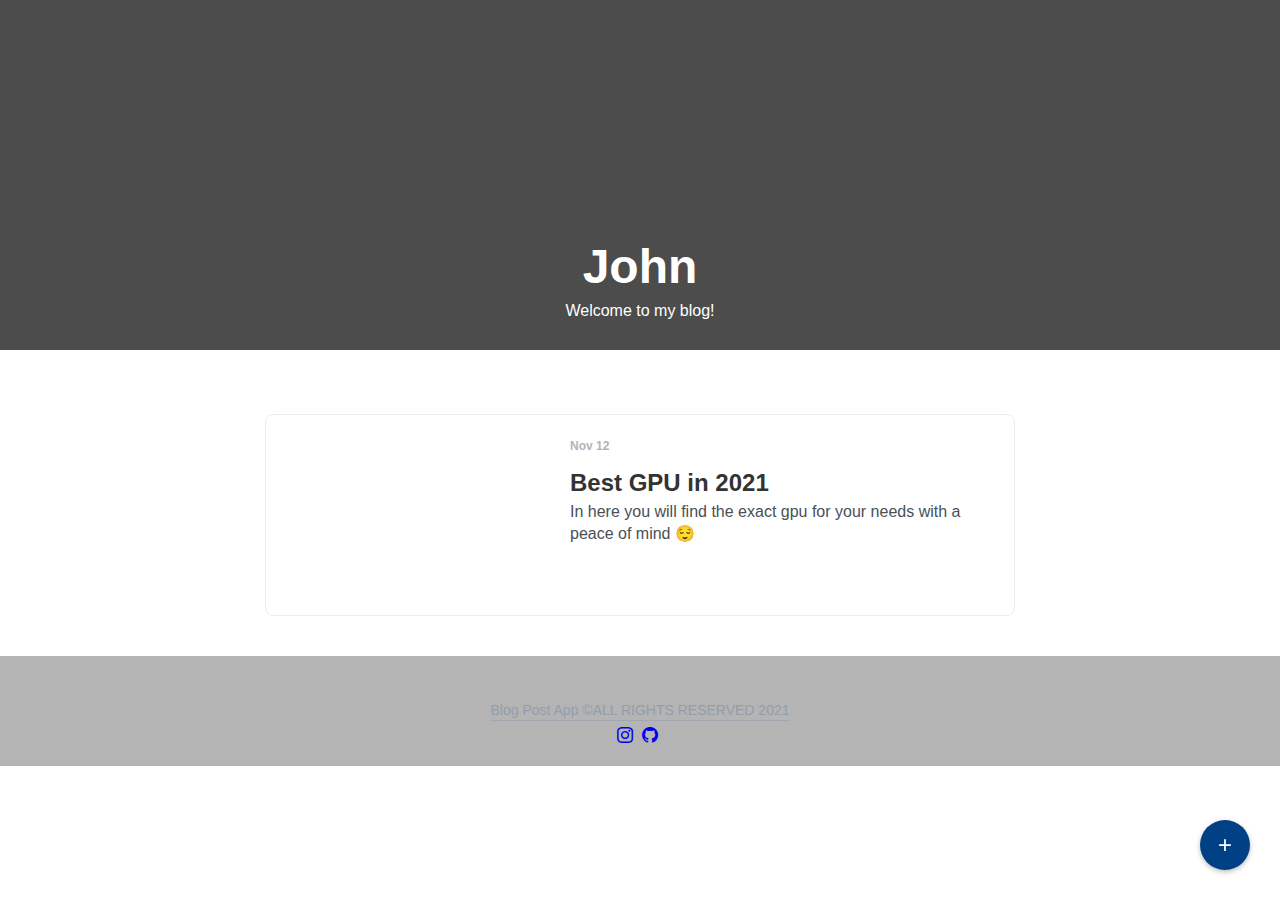
<file: index.html>
<!DOCTYPE html>
<html>
    <head>
        <meta charset="utf-8">
        <meta http-equiv="X-UA-Compatible" content="IE=edge">
        <title>My Blog</title>
        <meta name="description" content="">
        <meta name="viewport" content="width=device-width, initial-scale=1">
        <link href="https://cdn.jsdelivr.net/npm/bootstrap@5.1.3/dist/css/bootstrap.min.css" rel="stylesheet" integrity="sha384-1BmE4kWBq78iYhFldvKuhfTAU6auU8tT94WrHftjDbrCEXSU1oBoqyl2QvZ6jIW3" crossorigin="anonymous">
        <link rel="stylesheet" href="https://cdn.jsdelivr.net/npm/bootstrap-icons@1.7.0/font/bootstrap-icons.css">
        <link rel="stylesheet" href="style/style.css">
    </head>
    <body>
        <div class="add-post">
            <a href="new-post.html">
                <div class="nav-button new-post-button">+</div>
            </a>
        </div>
        
        <header>
            <div class="profile-image"></div>
            <div class="profile-name">John</div>
            <div class="subtext">Welcome to my blog!</div>
        </header>

        <div class="main">
            <div class="main-container">
                <div class="post">
                    <div class="post-image"></div>
                    <div class="post-content">
                        <div class="post-date">Nov 12</div>
                        <div class="post-title"><h4>Best GPU in 2021</h4></div>
                        <div class="post-text">In here you will find the exact gpu for your needs with a peace of mind 😌</div>
                    </div>
                </div>
            </div>
        </div>

        <footer class="bg-dark">
                <p>Blog Post App &COPY;ALL RIGHTS RESERVED 2021</p>
                <div class="links">
                    <a href="https://www.instagram.com/retsehc.niw/" target="_blank">
                        <i class="bi bi-instagram" id="instagram"></i>
                    </a>
                    <a href="https://github.com/SuperNova-94" target="_blank">
                        <i class="bi bi-github" id="github"></i>
                    </a>
                </div>
        </footer>
        <script src="js/index.js"></script>
    </body>
</html>
</file>
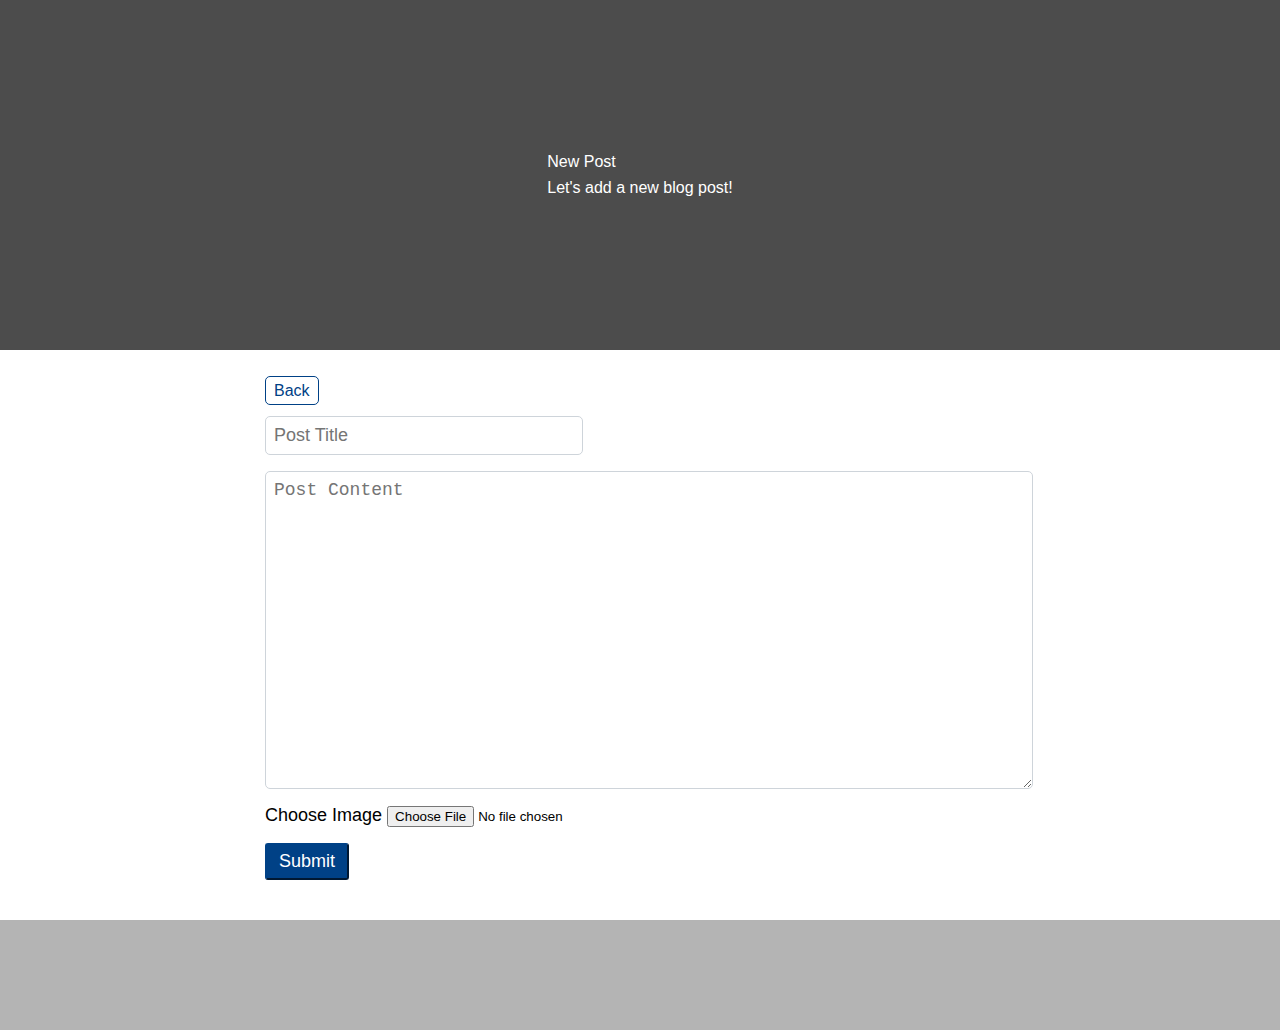
<file: new-post.html>
<!DOCTYPE html>
<html>
    <head>
        <meta charset="utf-8">
        <meta http-equiv="X-UA-Compatible" content="IE=edge">
        <title>New Post</title>
        <meta name="description" content="">
        <meta name="viewport" content="width=device-width, initial-scale=1">
        <link rel="stylesheet" href="style/style.css">
        <link rel="stylesheet" href="style/new-post.css">
    </head>
    <body>
        <div class="container new-post-page">
            <header>
                <div class="header-container">
                    <div class="header-blog-text">
                        <div class="title">New Post</div>
                        <div class="subtext">
                            Let's add a new blog post!
                        </div>
                    </div>
                </div>
            </header>
            <div class="main">
                <div class="main-container">
                    <div class="navigation">
                        <a href="index.html">Back</a>
                    </div>
                    <div class="form-container">
                        <form>
                            <input id="form-post-title" type="text" name="post-title" placeholder="Post Title"/>
                            <textarea id="form-post-content" name="post-content" placeholder="Post Content"></textarea>
                            <div>
                                <label>Choose Image</label>
                                <input type="file" name="post-image" accept="image/*">
                            </div>
                            <button id="form-post-submit" type="button" onclick="submitNewPost()">Submit</button>
                        </form>
                    </div>
                </div>
            </div>
            <footer>
                <p></p>
            </footer>
        </div>
        <script src="js/new-post.js"></script>
    </body>
</html>
</file>
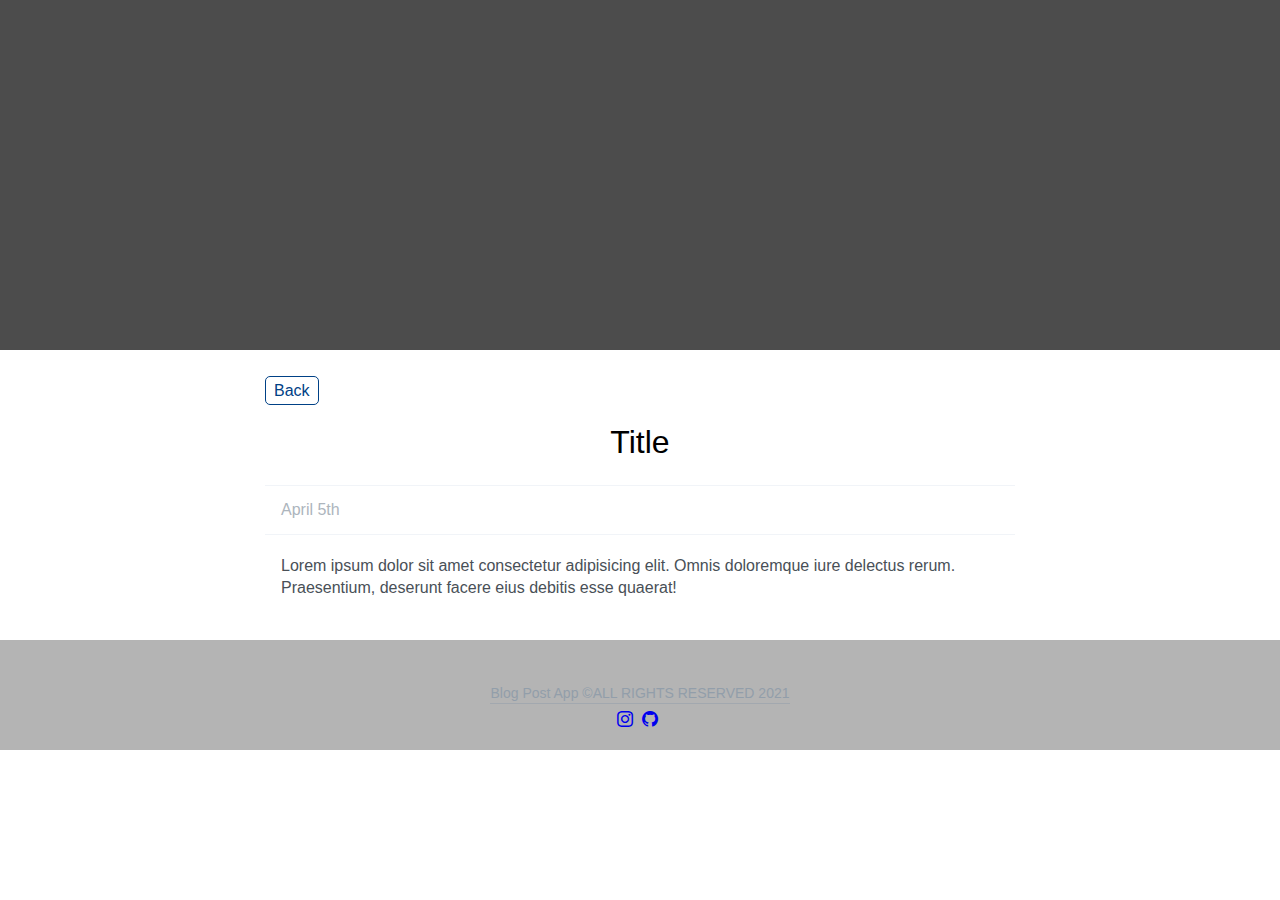
<file: post.html>
<!DOCTYPE html>
<html>
    <head>
        <meta charset="utf-8">
        <meta http-equiv="X-UA-Compatible" content="IE=edge">
        <title>Post</title>
        <meta name="description" content="">
        <meta name="viewport" content="width=device-width, initial-scale=1">
        <link href="https://cdn.jsdelivr.net/npm/bootstrap@5.1.3/dist/css/bootstrap.min.css" rel="stylesheet" integrity="sha384-1BmE4kWBq78iYhFldvKuhfTAU6auU8tT94WrHftjDbrCEXSU1oBoqyl2QvZ6jIW3" crossorigin="anonymous">
        <link rel="stylesheet" href="https://cdn.jsdelivr.net/npm/bootstrap-icons@1.7.0/font/bootstrap-icons.css">
        <link rel="stylesheet" href="style/style.css">
        <link rel="stylesheet" href="style/post.css">
    </head>
    <body>
        <div class="post-container">
            <header>
            </header>
            <div class="main">
                <div class="main-container">
                    <!-- DONE: Add div class "navigation" to link back to home page HINT: make it a link -->
                    <div class="navigation">
                        <a href="./index.html">Back</a>
                    </div>
                    <!-- DONE: Stylize navigation in style.css -->
                    <!-- DONE: Add all divs for post title, post, date, post content based on ids in post.css   -->
                    <div class="post-container">
                        <div id="individual-post-title">Title</div>
                        <div id="individual-post-date">April 5th</div>
                        <div id="individual-post-content">Lorem ipsum dolor sit amet consectetur adipisicing elit. Omnis doloremque iure delectus rerum. Praesentium, deserunt facere eius debitis esse quaerat!</div>
                    </div>
                </div>
            </div>
        
            <footer class="bg-dark">
                    <p>Blog Post App &COPY;ALL RIGHTS RESERVED 2021</p>
                    <div class="links">
                        <a href="https://www.instagram.com/retsehc.niw/" target="_blank">
                            <i class="bi bi-instagram" id="instagram"></i>
                        </a>
                        <a href="https://github.com/SuperNova-94" target="_blank">
                            <i class="bi bi-github" id="github"></i>
                        </a>
                    </div>
            </footer>
        </div>
        <script src="js/post.js" async defer></script>
    </body>
</html>
</file>
<file: style/style.css>
body {
    margin: 0;
    font-family: Arial, Helvetica, sans-serif;
}

.post-link {
    text-decoration: none;
}

header {
    min-height: 350px;
    /* background-color: blue; */
    color: white;
    display: flex;
    flex-direction: column;
    align-items: center; /* Centered horizontally since flex-direction was changed to column */
    justify-content: center; /* Centered vertically since flex-direction was changed to column */
    background: url('https://free4kwallpapers.com/uploads/originals/2020/01/05/illustration-wallpaper.jpg');
    background-size: cover;
    background-position: center;
    position: relative;
}

header > * {
    z-index: 1;
}

header::after {
    content: '';
    position: absolute;
    top: 0;
    bottom: 0;
    left: 0;
    right: 0;
    background-color: rgba(0, 0, 0, 0.7);


}

.profile-image {
    margin-top: 8px;
    width: 200px;
    height: 200px;
    background-color: white;
    border-radius: 50%;
    background: url('https://i.giphy.com/media/kKefeMw8rbMVq/giphy.webp') no-repeat center/cover;
}

.profile-name {
    font-size: 3rem;
    font-weight: bold;
}

.subtext {
    margin-top: 8px;
}

.main {
    margin-top: 32px;
    display: flex;
    justify-content: center;
}

.main-container {
    max-width: 750px;
    min-width: 600px;
    width: 100%;
    padding-left: 16px;
    padding-right: 16px;
}

.post {
    display: flex;
    border: 1px solid #eaecee;
    border-radius: 8px;
    min-height: 200px;
    cursor: pointer;
    overflow: hidden;
    transition: all 0.25s ease;
    margin-top: 2rem;
}

.post:hover {
    transform: translate3d(0, -5px, 0);
    box-shadow: 0 2rem 5rem 0 rgba(0, 0, 0, .1);
}

.post-image {
    flex-basis: 40%;
    background: url('https://img1.wallspic.com/previews/8/0/1/3/6/163108/163108-nvidia-nvidia_rtx-circle-space-gas-x750.jpg') center/cover no-repeat;
}

.post-content {
    flex-basis: 60%;
    padding: 24px;
}

.post-date {
    font-size: 12px;
    color: #adb5bd;
    font-weight: 600;
}

.post-title {
    margin-top: 1rem;
    font-size: 1.5rem;
    color: #333;
    font-weight: 600;
}

.post-title h4 {
    margin: 0;
}

.post-text {
    margin-top: 4px;
    color: #495057;
    font-weight: 400;
    line-height: 1.4;
    max-height: 65px;
    overflow: hidden;
}



.nav-button.new-post-button {
    position: fixed;
    bottom: 30px;
    right: 30px;
    font-size: 24px;
    width: 50px;
    height: 50px;
    background-color: #004186;
    color: white;
    border-radius: 50%;
    display: flex;
    justify-content: center;
    align-items: center;
    box-shadow: 0 2px 5px 0 rgba(0,0,0,.26);
    transition: all 0.25s ease;
}

.nav-button.new-post-button:hover {
    background-color: #002349;
}

footer {
    min-height: 110px;
    background-color: rgba(0, 0, 0, 0.295);
    color: #929eaa;
    display: flex;
    justify-content: center;
    align-items: center;
    margin-top: 40px;
    font-size: 14px;
}

footer p {
    border-bottom: 1px solid #929eaa85;
    padding-bottom: 2px;
}

footer .links {
    position: absolute;
    text-align: center;
    margin-top: 50px;
    
    
}

footer a {
    text-decoration: none;
}

footer i {
    margin-right: 5px;
    font-size: 16px;
    cursor: pointer;
    transition: all 0.3s ease;
}

footer i:hover {
    font-size: 19px;
}

#instagram:hover {
    color: #E2306A;
}

#github:hover {
    color: #fff;
}

/* post.html styles */
.navigation a {
    text-decoration: none;
    color: #004186;
    border: 1px solid #004186;
    border-radius: 5px;
    padding: 5px 8px;
}
</file>
<file: style/new-post.css>
form > * {
    display: block;
    margin-top: 16px;
    font-size: 18px;
}

#form-post-title {
    width: 300px;
}

#form-post-title, #form-post-content {
    border: 1px solid #ced4da;
    padding: 8px;
    border-radius: 5px;
    color: #495057;
}

#form-post-content {
    width: 100%;
    min-width: 100%;
    max-width: 100%;
    min-height: 300px;
}

#form-post-submit {
    background-color: #004186;
    border-color: #004186;
    color: white;
    padding: .375rem .75rem;
    border-radius: 3px;
    cursor: pointer;
    transition: all 0.2s ease-in-out;
}

#form-post-submit:hover {
    background-color: #002349;
}
</file>
<file: style/post.css>
/* ADD styling for all of the divs in post.html to match  */

#individual-post-title {
    text-align: center;
    font-size: 2em;
    padding: 24px 0;
}

#individual-post-date {
    padding: 15px 0;
    border-top: 1px solid #f1f4f8;
    border-bottom: 1px solid #f1f4f8;
    padding-left: 16px;
    color: #adb5bd;

}

#individual-post-content {
    padding-top: 20px;
    padding-left: 16px;
    padding-right: 16px;
    /* padding: 0 16px; */
    color: #495057;
    line-height: 1.4;
}
</file>
